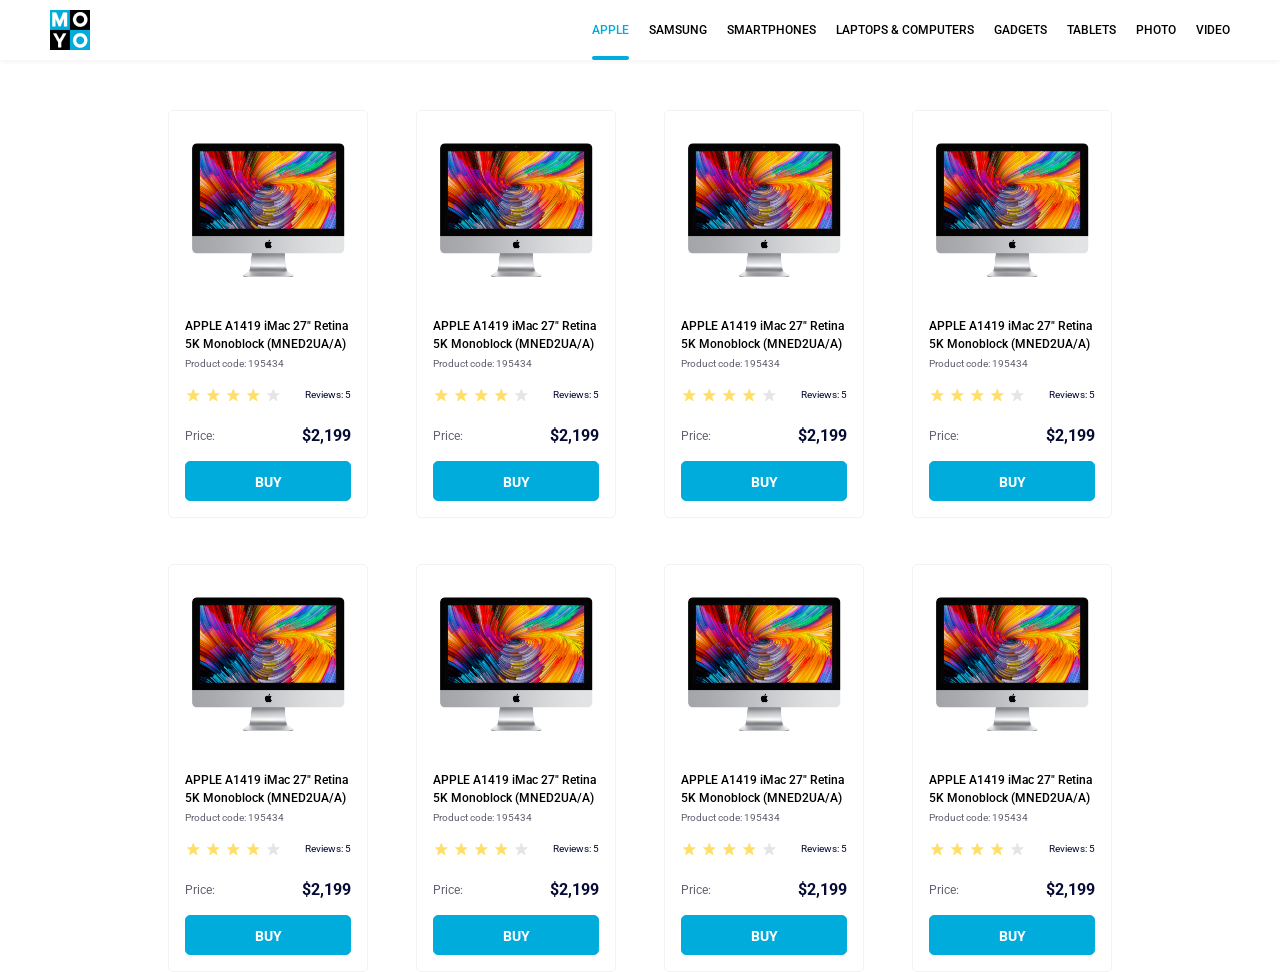
<file: index.html>
<!doctype html><html lang="en"><head><meta charset="utf-8"><meta name="viewport" content="width=device-width, initial-scale=1.0"><title>Catalog</title><link rel="preconnect" href="https://fonts.gstatic.com"><link href="https://fonts.googleapis.com/css2?family=Roboto:wght@400;500;700&display=swap" rel="stylesheet"><link rel="stylesheet" href="index.21fdf333.css"></head><body> <header class="header"> <a href="#"> <img class="logo" src="logo.eddae0ff.png" alt="logo"> </a> <nav class="nav"> <a class="link link--is-active" href="#apple"> APPLE </a> <a class="link" href="#samsung"> SAMSUNG </a> <a class="link" href="#smartphones"> SMARTPHONES </a> <a class="link" href="#laptops_computers" data-qa="nav-hover"> LAPTOPS & COMPUTERS </a> <a class="link" href="#gadgets"> GADGETS </a> <a class="link" href="#tablets"> TABLETS </a> <a class="link" href="#photo"> PHOTO </a> <a class="link" href="#video"> VIDEO </a> </nav> </header> <main class="main"> <product_card class="product_card" data-qa="card"> <img src="imac.202c52ff.jpeg" alt="imac" class="product_card__imac"> <div class="product_card__title"> APPLE A1419 iMac 27" Retina 5K Monoblock (MNED2UA/A) </div> <div class="product_card__product_code">Product code: 195434</div> <div class="star"> <div class="stars stars--4"> <div class="stars__star"></div> <div class="stars__star"></div> <div class="stars__star"></div> <div class="stars__star"></div> <div class="stars__star"></div> </div> <p class="star__reviews">Reviews: 5</p> </div> <div class="header_price"> <div class="header_price__price_title">Price:</div> <div class="header_price__price">$2,199</div> </div> <a href="#" class="product_card__button" data-qa="card-hover"> buy </a> </product_card> <product_card class="product_card"> <img src="imac.202c52ff.jpeg" alt="imac" class="product_card__imac"> <div class="product_card__title"> APPLE A1419 iMac 27" Retina 5K Monoblock (MNED2UA/A) </div> <div class="product_card__product_code">Product code: 195434</div> <div class="star"> <div class="stars stars--4"> <div class="stars__star"></div> <div class="stars__star"></div> <div class="stars__star"></div> <div class="stars__star"></div> <div class="stars__star"></div> </div> <p class="star__reviews">Reviews: 5</p> </div> <div class="header_price"> <div class="header_price__price_title">Price:</div> <div class="header_price__price">$2,199</div> </div> <a href="#" class="product_card__button"> buy </a> </product_card> <product_card class="product_card"> <img src="imac.202c52ff.jpeg" alt="imac" class="product_card__imac"> <div class="product_card__title"> APPLE A1419 iMac 27" Retina 5K Monoblock (MNED2UA/A) </div> <div class="product_card__product_code">Product code: 195434</div> <div class="star"> <div class="stars stars--4"> <div class="stars__star"></div> <div class="stars__star"></div> <div class="stars__star"></div> <div class="stars__star"></div> <div class="stars__star"></div> </div> <p class="star__reviews">Reviews: 5</p> </div> <div class="header_price"> <div class="header_price__price_title">Price:</div> <div class="header_price__price">$2,199</div> </div> <a href="#" class="product_card__button"> buy </a> </product_card> <product_card class="product_card"> <img src="imac.202c52ff.jpeg" alt="imac" class="product_card__imac"> <div class="product_card__title"> APPLE A1419 iMac 27" Retina 5K Monoblock (MNED2UA/A) </div> <div class="product_card__product_code">Product code: 195434</div> <div class="star"> <div class="stars stars--4"> <div class="stars__star"></div> <div class="stars__star"></div> <div class="stars__star"></div> <div class="stars__star"></div> <div class="stars__star"></div> </div> <p class="star__reviews">Reviews: 5</p> </div> <div class="header_price"> <div class="header_price__price_title">Price:</div> <div class="header_price__price">$2,199</div> </div> <a href="#" class="product_card__button"> buy </a> </product_card> <product_card class="product_card"> <img src="imac.202c52ff.jpeg" alt="imac" class="product_card__imac"> <div class="product_card__title"> APPLE A1419 iMac 27" Retina 5K Monoblock (MNED2UA/A) </div> <div class="product_card__product_code">Product code: 195434</div> <div class="star"> <div class="stars stars--4"> <div class="stars__star"></div> <div class="stars__star"></div> <div class="stars__star"></div> <div class="stars__star"></div> <div class="stars__star"></div> </div> <p class="star__reviews">Reviews: 5</p> </div> <div class="header_price"> <div class="header_price__price_title">Price:</div> <div class="header_price__price">$2,199</div> </div> <a href="#" class="product_card__button"> buy </a> </product_card> <product_card class="product_card"> <img src="imac.202c52ff.jpeg" alt="imac" class="product_card__imac"> <div class="product_card__title"> APPLE A1419 iMac 27" Retina 5K Monoblock (MNED2UA/A) </div> <div class="product_card__product_code">Product code: 195434</div> <div class="star"> <div class="stars stars--4"> <div class="stars__star"></div> <div class="stars__star"></div> <div class="stars__star"></div> <div class="stars__star"></div> <div class="stars__star"></div> </div> <p class="star__reviews">Reviews: 5</p> </div> <div class="header_price"> <div class="header_price__price_title">Price:</div> <div class="header_price__price">$2,199</div> </div> <a href="#" class="product_card__button"> buy </a> </product_card> <product_card class="product_card"> <img src="imac.202c52ff.jpeg" alt="imac" class="product_card__imac"> <div class="product_card__title"> APPLE A1419 iMac 27" Retina 5K Monoblock (MNED2UA/A) </div> <div class="product_card__product_code">Product code: 195434</div> <div class="star"> <div class="stars stars--4"> <div class="stars__star"></div> <div class="stars__star"></div> <div class="stars__star"></div> <div class="stars__star"></div> <div class="stars__star"></div> </div> <p class="star__reviews">Reviews: 5</p> </div> <div class="header_price"> <div class="header_price__price_title">Price:</div> <div class="header_price__price">$2,199</div> </div> <a href="#" class="product_card__button"> buy </a> </product_card> <product_card class="product_card"> <img src="imac.202c52ff.jpeg" alt="imac" class="product_card__imac"> <div class="product_card__title"> APPLE A1419 iMac 27" Retina 5K Monoblock (MNED2UA/A) </div> <div class="product_card__product_code">Product code: 195434</div> <div class="star"> <div class="stars stars--4"> <div class="stars__star"></div> <div class="stars__star"></div> <div class="stars__star"></div> <div class="stars__star"></div> <div class="stars__star"></div> </div> <p class="star__reviews">Reviews: 5</p> </div> <div class="header_price"> <div class="header_price__price_title">Price:</div> <div class="header_price__price">$2,199</div> </div> <a href="#" class="product_card__button"> buy </a> </product_card> </main> </body></html>
</file>
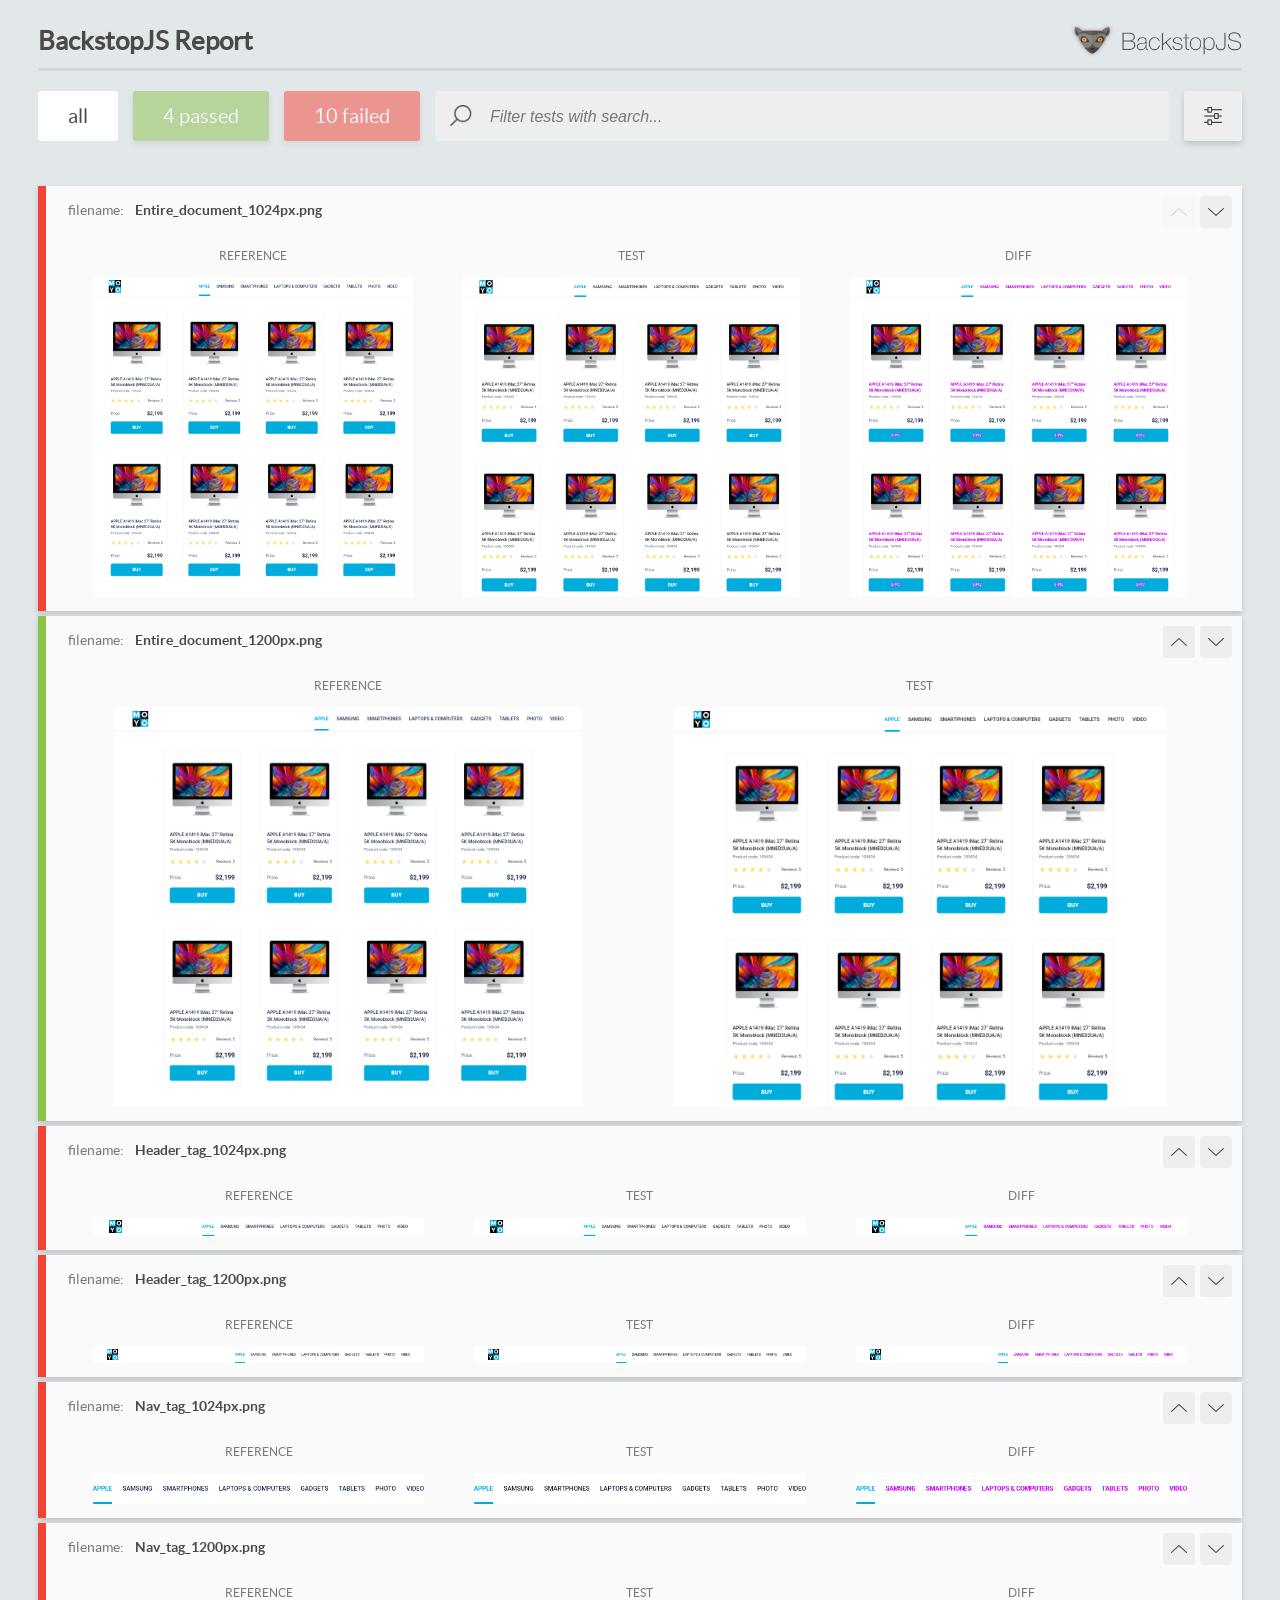
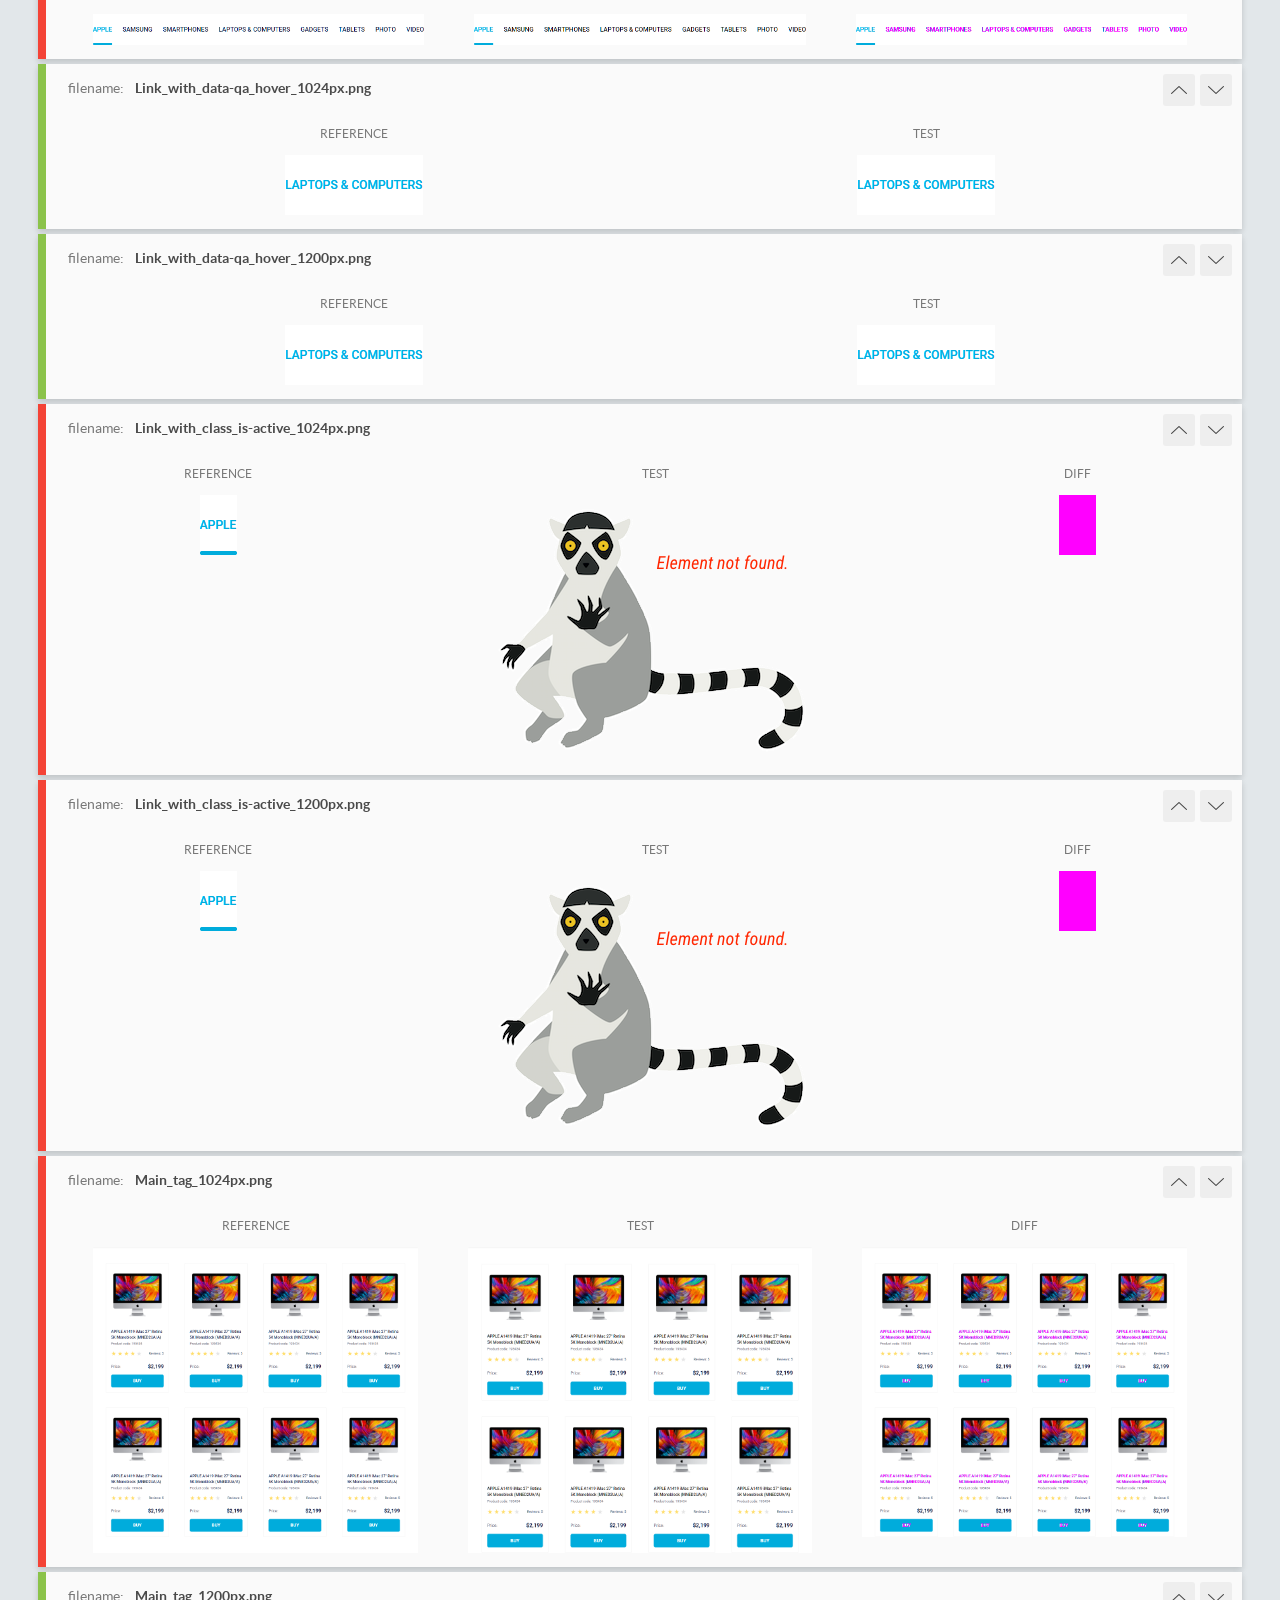
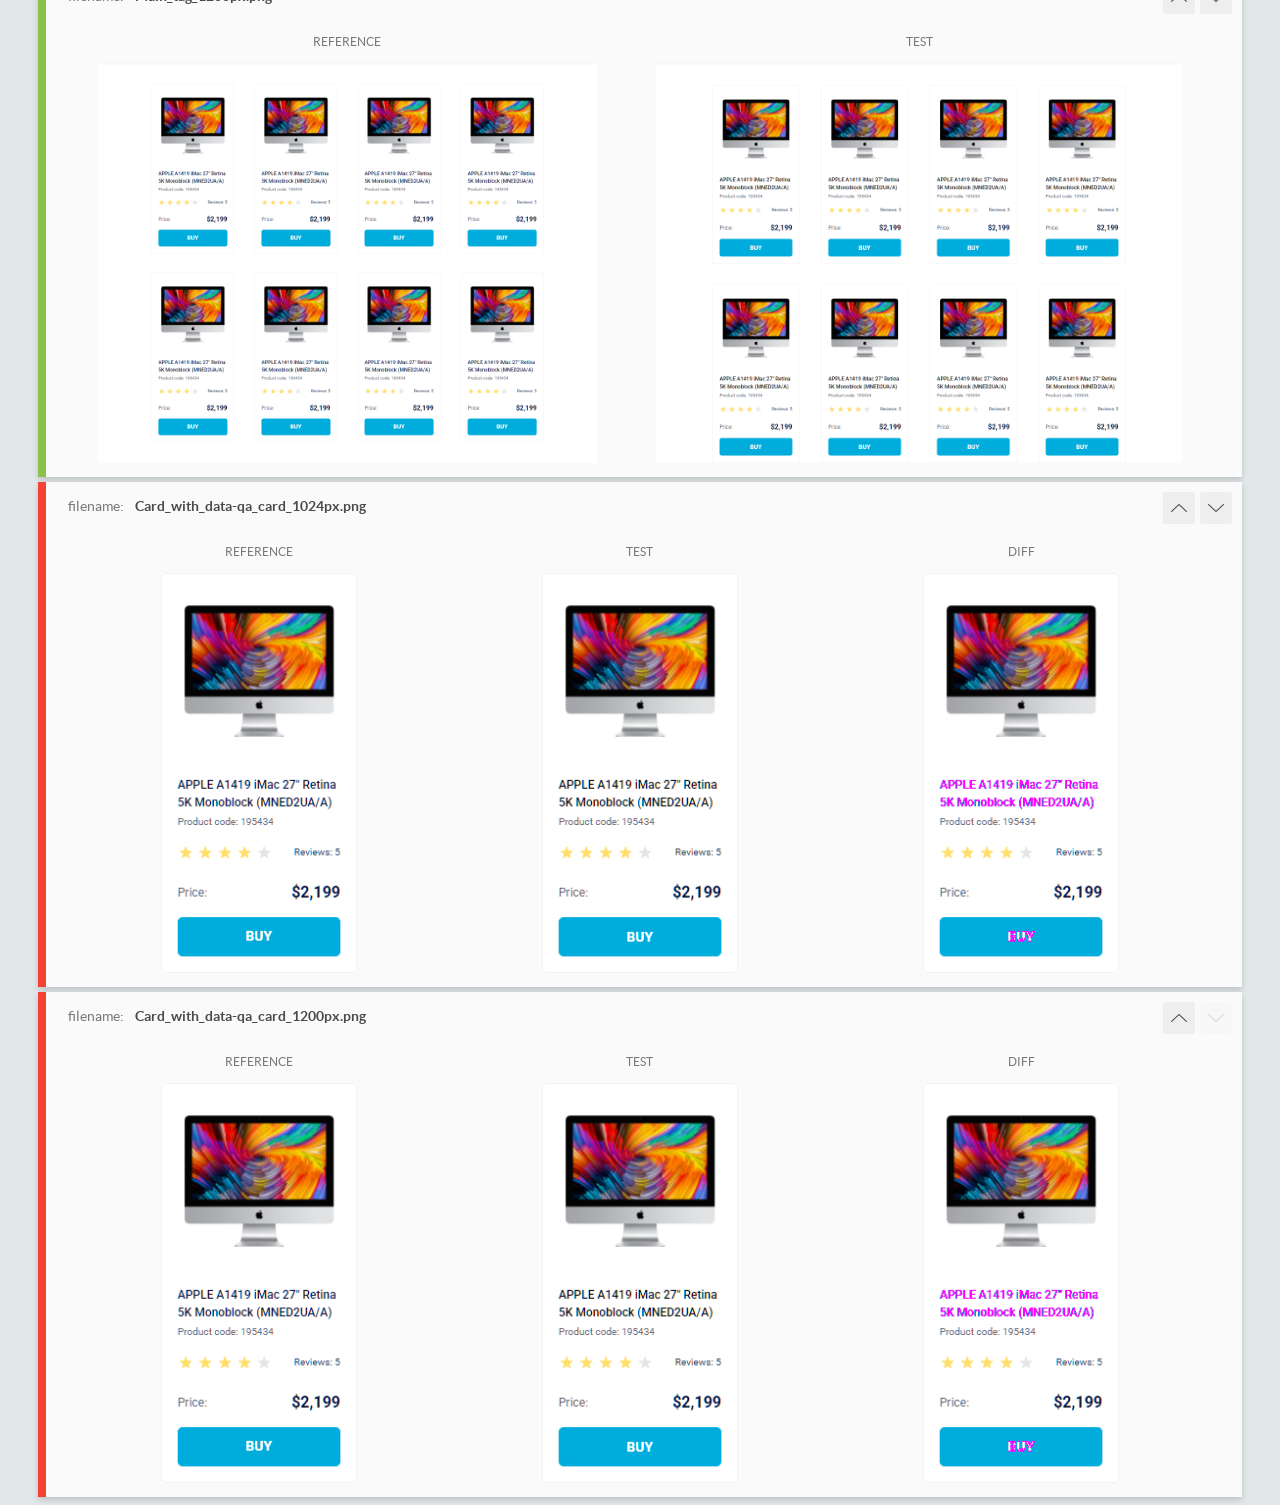
<file: report/html_report/index.html>
<!DOCTYPE html>
<html>
  <head>
    <meta charset="utf-8">
    <!-- Disable Cache -->
    <meta http-equiv="Cache-Control" content="no-cache, no-store, must-revalidate">
    <meta http-equiv="Pragma" content="no-cache">
    <meta http-equiv="Expires" content="0">

    <title>BackstopJS Report</title>

    <style>
      @font-face {
          font-family: 'latoregular';
          src: url('./assets/fonts/lato-regular-webfont.woff2') format('woff2'),
              url('./assets/fonts/lato-regular-webfont.woff') format('woff');
          font-weight: 400;
          font-style: normal;
      }
      @font-face {
          font-family: 'latobold';
          src: url('./assets/fonts/lato-bold-webfont.woff2') format('woff2'),
              url('./assets/fonts/lato-bold-webfont.woff') format('woff');
          font-weight: 700;
          font-style: normal;
      }

      .ReactModal__Body--open {
          overflow: hidden;
      }
      .ReactModal__Body--open .header {
        display: none;
      }

    </style>
  </head>
  <body style="background-color: #E2E7EA">
    <div id="root">

    </div>
    <script>
      function report (report) { // eslint-disable-line no-unused-vars
        window.tests = report;
      }
    </script>
    <script src="config.js"></script>
    <script src="index_bundle.js"></script>
  </body>
</html>
</file>
<file: index.21fdf333.css>
body{width:100%;margin:0;display:grid}.header{justify-content:space-between;align-items:center;height:60px;padding:0 50px;display:flex;box-shadow:0 2px 4px #0000000d}.link{color:#000;align-items:center;font-family:Roboto,sans-serif;font-size:12px;font-weight:500;line-height:14px;text-decoration:none;display:flex}.nav a{margin-right:20px;transition-duration:.3s}.link--is-active{color:#00acdc;position:relative}.logo{width:40px;height:40px;display:flex}.link--is-active:after{content:"";background-color:#00acdc;border-radius:8px;width:37px;height:4px;display:block;position:absolute;top:56px}.nav a:hover{color:#00acdc;transition-duration:.3s}.nav{height:100%;display:flex}.nav :last-child{margin-right:0}.nav-link[data-qa=nav-hover]{color:#00acdc;transition-duration:.3s}.product_card{box-sizing:border-box;border:1px solid #f3f3f3;border-radius:5px;justify-content:center;align-items:center;width:200px;padding:32px 16px 16px;display:block}.product_card__imac{width:160px;height:134px;margin:0 auto 40px;display:flex}.product_card__title{text-align:left;margin-bottom:4px;font-family:Roboto,sans-serif;font-size:12px;font-weight:500;line-height:18px;transition-duration:.3s}.product_card__product_code{text-align:left;color:#616070;margin-bottom:16px;font-family:Roboto,sans-serif;font-size:10px;font-weight:400;line-height:14px}.star{justify-content:space-between;align-items:center;margin-bottom:24px;display:flex}.stars{display:flex}.stars__star{background-image:url(star.822d561e.svg);background-repeat:no-repeat;background-size:initial;background-position:50%;width:16px;height:16px;margin-right:4px}.stars--4 .stars__star:nth-child(-n+4){background-image:url(star-active.edda4c43.svg)}.star__reviews{color:#060b35;margin:0;padding:0;font-family:Roboto,sans-serif;font-size:10px;font-weight:400;line-height:14px}.header_price{justify-content:space-between;width:166px;height:18px;margin-bottom:16px;display:flex}.header_price__price_title{color:#616070;font-family:Roboto,sans-serif;font-size:12px;font-weight:400;line-height:18px}.header_price__price{color:#060b35;font-family:Roboto,sans-serif;font-size:16px;font-weight:700;line-height:18px}.product_card__button{box-sizing:border-box;color:#fff;text-align:center;text-transform:uppercase;background-color:#00acdc;border:1px solid #00acdc;border-radius:5px;width:100%;height:40px;font-family:Roboto,sans-serif;font-size:14px;font-weight:700;line-height:40px;text-decoration:none;transition-duration:.3s;display:block}.product_card__button:hover{color:#00acdc;background-color:#fff;border:1px solid #00acdc;transition-duration:.3s}.main{grid-template-columns:repeat(4,200px);justify-content:center;gap:46px 48px;width:100%;padding-top:50px;display:grid}.product_card:hover .product_card__title{color:#34568b;transition-duration:.3s}
/*# sourceMappingURL=index.21fdf333.css.map */
</file>
